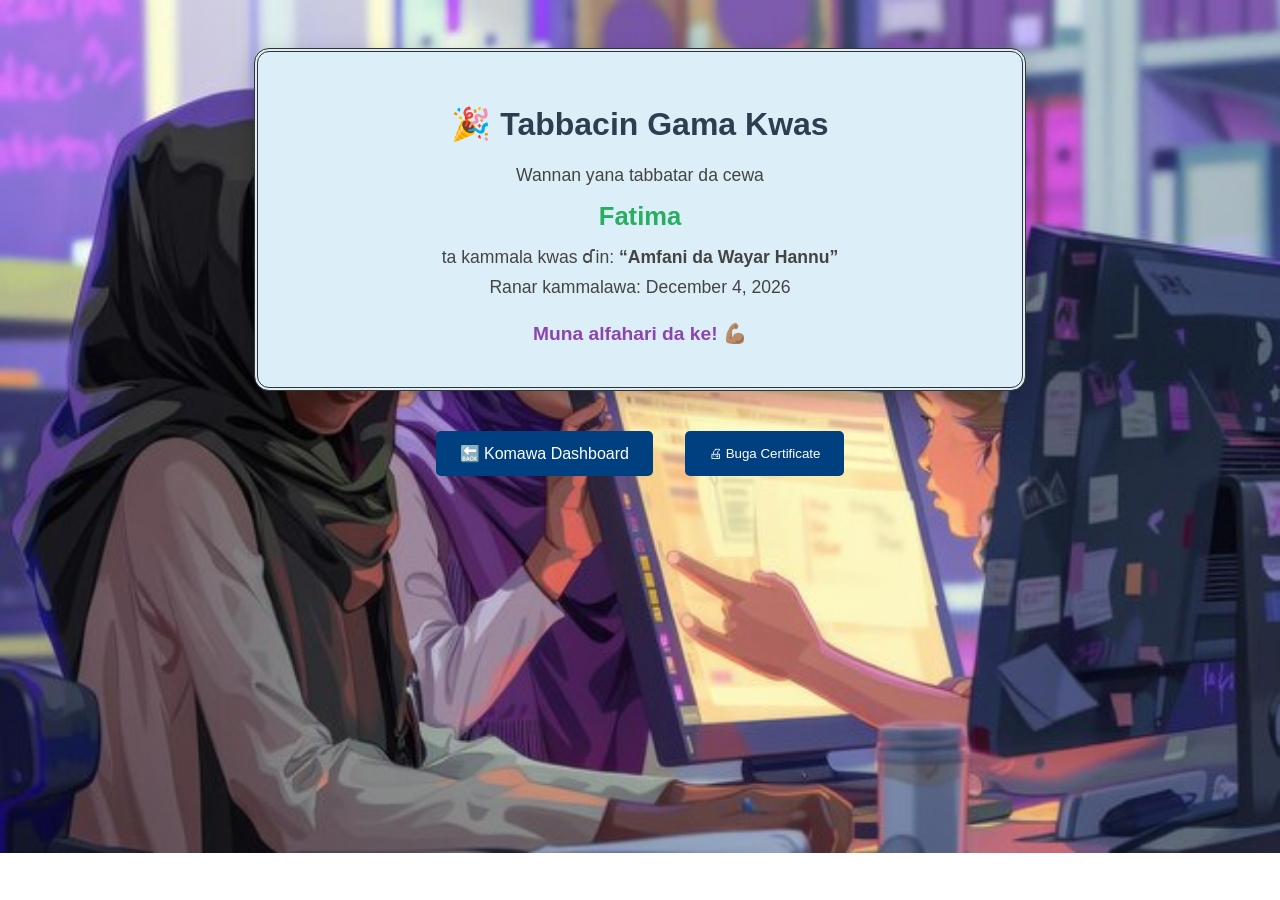
<file: certificate.html>
<!DOCTYPE html>
<html lang="en">
<head>
  <meta charset="UTF-8">
  <title>Certificate of Completion | Ilumiled</title>
  <link rel="stylesheet" href="./css/style.css">
</head>
<body>
  <main class="certificate-container">
    <div class="certificate">
      <h1>🎉 Tabbacin Gama Kwas</h1>
      <p>Wannan yana tabbatar da cewa</p>
      <h2 id="student-name">[Sunanka]</h2>
      <p>ta kammala kwas ɗin: <strong>“Amfani da Wayar Hannu”</strong></p>
      <p>Ranar kammalawa: <span id="completion-date"></span></p>
      <p class="thank-you">Muna alfahari da ke! 💪🏽</p>
    </div>

    <div class="actions">
      <a href="dash.html" class="btn">🔙 Komawa Dashboard</a>
      <button onclick="window.print()" class="btn">🖨 Buga Certificate</button>
    </div>
  </main>

  <script>
    const userName = localStorage.getItem('username') || "Fatima";
    const date = new Date().toLocaleDateString('ha-NG', {
      year: 'numeric',
      month: 'long',
      day: 'numeric'
    });

    document.getElementById('student-name').textContent = userName;
    document.getElementById('completion-date').textContent = date;
  </script>
</body>
</html>
</file>
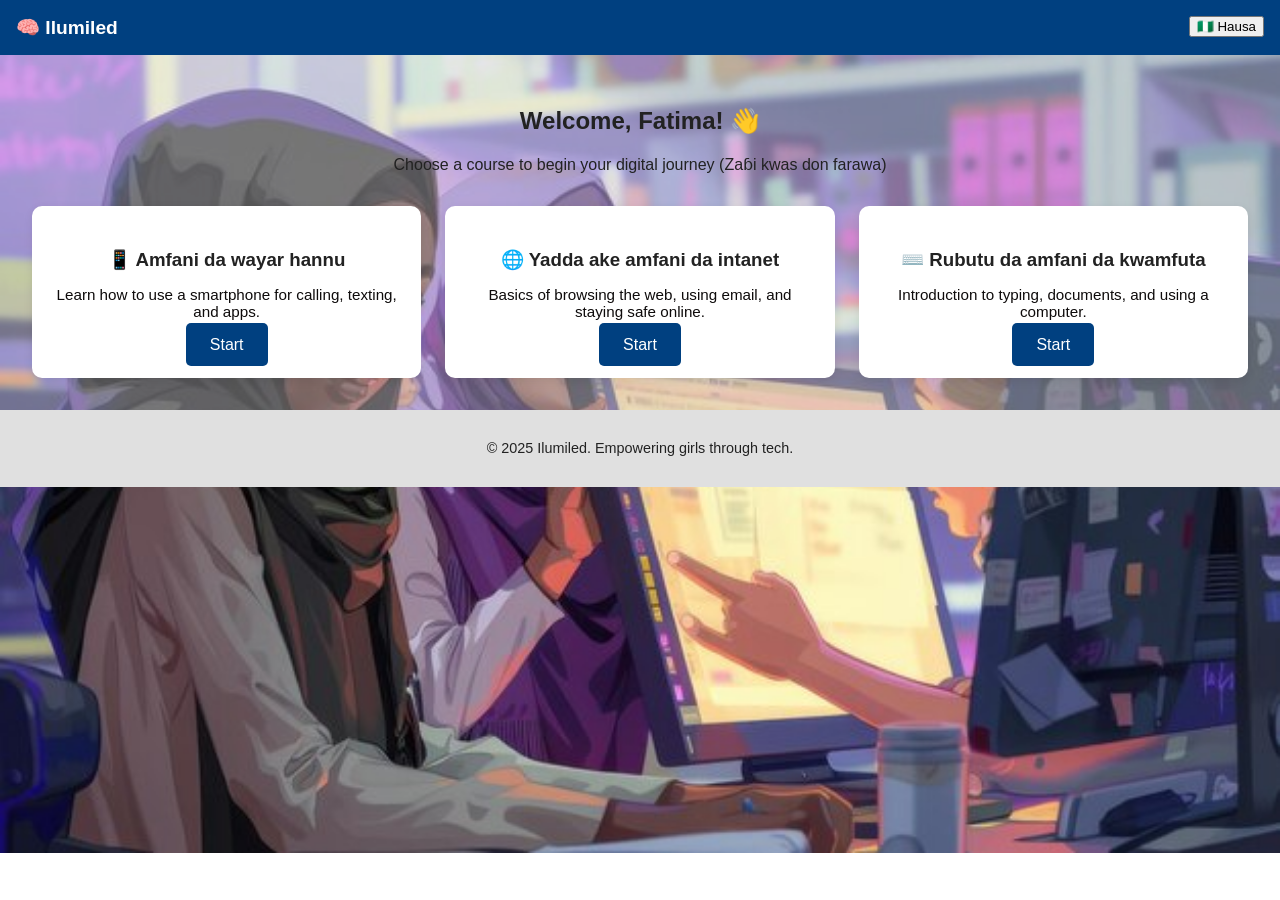
<file: dash.html>
<!DOCTYPE html>
<html lang="en">
<head>
  <meta charset="UTF-8">
  <title>Dashboard | Ilumiled</title>
  <link rel="stylesheet" href="./css/style.css">
</head>
<body>
  <div class="second-body">
    <header>
      <div class="logo">🧠 Ilumiled</div>
      <div class="language-toggle">
        <button id="lang-btn">🇳🇬 Hausa</button>
      </div>
    </header>
  
    <main class="dashboard">
      <h2>Welcome, Fatima! 👋</h2>
      <p>Choose a course to begin your digital journey (Zaɓi kwas don farawa)</p>
  
      <div class="courses">
        <div class="course-card">
          <h3>📱 Amfani da wayar hannu</h3>
          <p>Learn how to use a smartphone for calling, texting, and apps.</p>
          <a href="course.html" class="btn">Start</a>
        </div>
  
        <div class="course-card">
          <h3>🌐 Yadda ake amfani da intanet</h3>
          <p>Basics of browsing the web, using email, and staying safe online.</p>
          <a href="course.html" class="btn">Start</a>
        </div>
  
        <div class="course-card">
          <h3>⌨️ Rubutu da amfani da kwamfuta</h3>
          <p>Introduction to typing, documents, and using a computer.</p>
          <a href="course.html" class="btn">Start</a>
        </div>
      </div>
    </main>
  
    <footer>
      <p>&copy; 2025 Ilumiled. Empowering girls through tech.</p>
    </footer>
  </div>
</body>
</html>
</file>
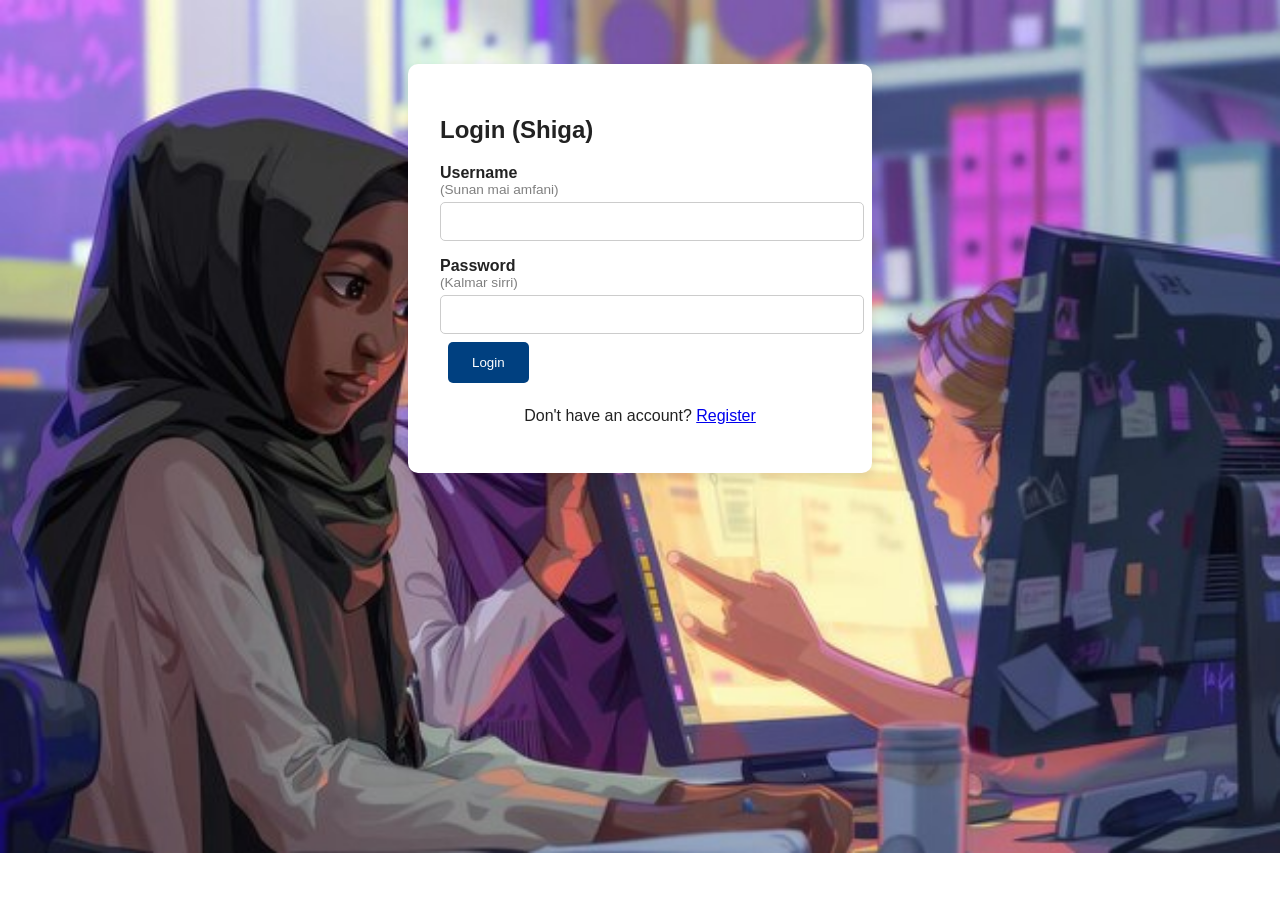
<file: login.html>
<!DOCTYPE html>
<html lang="en">
<head>
  <meta charset="UTF-8">
  <title>Login | Ilumiled</title>
  <link rel="stylesheet" href="./css/style.css">
</head>
<body>
  <div class="form-container">
    <h2>Login (Shiga)</h2>
    <form action="#">
      <label>Username <small>(Sunan mai amfani)</small></label>
      <input type="text" required>

      <label>Password <small>(Kalmar sirri)</small></label>
      <input type="password" required>

      <button type="submit" class="btn">Login</button>
      <p class="switch-link">Don't have an account? <a href="register.html">Register</a></p>
    </form>
  </div>
</body>
</html>
</file>
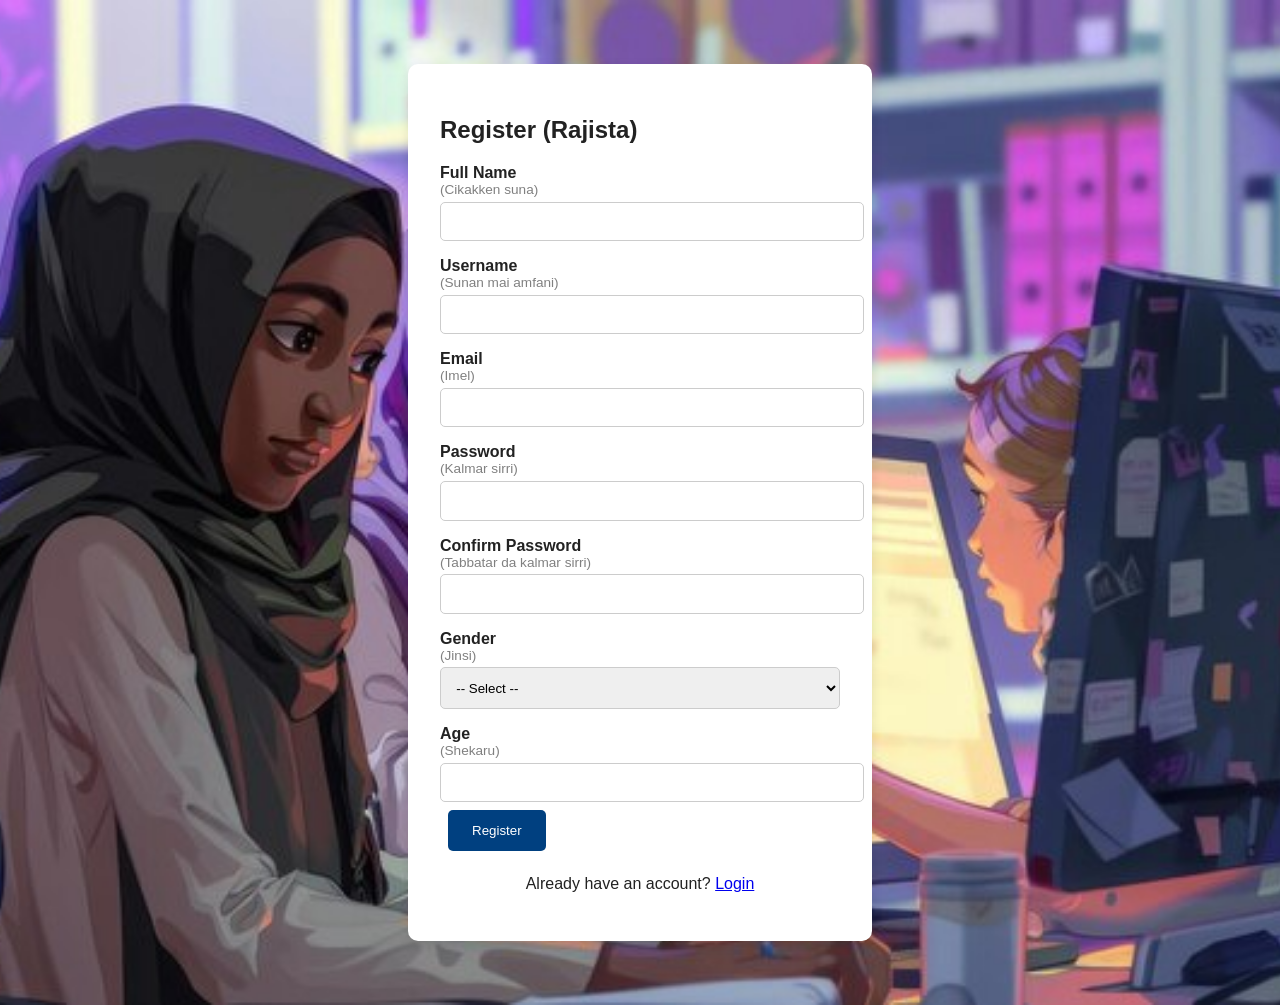
<file: register.html>
<!DOCTYPE html>
<html lang="en">
<head>
  <meta charset="UTF-8">
  <title>Register | Ilumiled</title>
  <link rel="stylesheet" href="./css/style.css">
</head>
<body>
  <div class="form-container">
    <h2>Register (Rajista)</h2>
    <form action="#">
      <label>Full Name <small>(Cikakken suna)</small></label>
      <input type="text" required>

      <label>Username <small>(Sunan mai amfani)</small></label>
      <input type="text" required>

      <label>Email <small>(Imel)</small></label>
      <input type="email" required>

      <label>Password <small>(Kalmar sirri)</small></label>
      <input type="password" required>

      <label>Confirm Password <small>(Tabbatar da kalmar sirri)</small></label>
      <input type="password" required>

      <label>Gender <small>(Jinsi)</small></label>
      <select>
        <option value="">-- Select --</option>
        <option>Female (Mace)</option>
        <option>Male (Namiji)</option>
      </select>

      <label>Age <small>(Shekaru)</small></label>
      <input type="number" min="10" max="100">

      <button type="submit" class="btn">Register</button>
      <p class="switch-link">Already have an account? <a href="login.html">Login</a></p>
    </form>
  </div>
</body>
</html>
</file>
<file: css/style.css>
body {
    margin: 0;
    font-family: sans-serif;
    background: url(../img/bg-1.jpg);
    background-size: cover;
    background-position: center;
    background-repeat: no-repeat;
    background-position-y:top;
    color: #222;
  }

  .second-body{
    background-color: rgb(204, 204, 204, .4);
  }
  
  header {
    display: flex;
    justify-content: space-between;
    padding: 1rem;
    background: #004080;
    color: white;
  }
  
  .logo {
    font-size: 1.2rem;
    font-weight: bold;
  }
  
  .hero {
    text-align: center;
    padding: 3rem 1rem;
  }
  
  .hero h1 {
    font-size: 2rem;
    margin-bottom: 0.5rem;
  }
  
  .cta-buttons {
    margin-top: 2rem;
  }
  
  .btn {
    padding: 0.8rem 1.5rem;
    background: #004080;
    color: white;
    border: none;
    text-decoration: none;
    margin: 0.5rem;
    border-radius: 5px;
  }
  
  .btn.outline {
    background: white;
    color: #004080;
    border: 2px solid #004080;
  }
  
  footer {
    text-align: center;
    padding: 1rem;
    font-size: 0.9rem;
    background: #e0e0e0;
  }


  .form-container {
    max-width: 400px;
    margin: 4rem auto;
    padding: 2rem;
    background: white;
    border-radius: 10px;
    box-shadow: 0 4px 12px rgba(0,0,0,0.1);
  }
  
  form label {
    display: block;
    margin: 1rem 0 0.3rem;
    font-weight: bold;
  }
  
  form small {
    font-weight: normal;
    color: gray;
    display: block;
    font-size: 0.85rem;
  }
  
  form input, form select {
    width: 100%;
    padding: 0.7rem;
    border: 1px solid #ccc;
    border-radius: 5px;
  }
  
  .switch-link {
    margin-top: 1rem;
    text-align: center;
  }

  .dashboard {
    padding: 2rem;
    text-align: center;
  }
  
  .courses {
    display: grid;
    grid-template-columns: repeat(auto-fit, minmax(250px, 1fr));
    gap: 1.5rem;
    margin-top: 2rem;
  }
  
  .course-card {
    background: white;
    border-radius: 10px;
    padding: 1.5rem;
    box-shadow: 0 3px 10px rgba(0, 0, 0, 0.08);
    transition: transform 0.2s ease;
  }
  
  .course-card:hover {
    transform: translateY(-4px);
  }
  
  .course-card h3 {
    margin-bottom: 0.5rem;
  }
  
  .course-card p {
    font-size: 0.95rem;
    color: #0e0b0b;
    margin-bottom: 1rem;
  }

  .course {
    padding: 2rem;
    max-width: 700px;
    margin: auto;
    background-color: rgb(204, 204, 204, .7);
  }
  
  .video-box {
    margin-bottom: 1.5rem;
    border-radius: 10px;
    overflow: hidden;
    box-shadow: 0 4px 12px rgba(0,0,0,0.1);
  }
  
  .lesson h3 {
    margin-top: 1.2rem;
    color: #050505;
  }
  
  .lesson p {
    font-size: 1rem;
    line-height: 1.6;
    color: #0c0909;
  }
  
  .actions {
    margin-top: 2rem;
    text-align: center;
  }
  
  .complete-btn {
    background: #2ecc71;
    color: white;
    padding: 0.8rem 1.5rem;
    font-size: 1rem;
    border: none;
    border-radius: 8px;
    cursor: pointer;
  }
  
  .complete-btn:hover {
    background: #27ae60;
  }


  .certificate-container {
    display: flex;
    flex-direction: column;
    align-items: center;
    padding: 3rem 1rem;
  }
  
  .certificate {
    background: #dceff8;
    border: 4px double #333;
    padding: 2rem;
    max-width: 700px;
    width: 100%;
    text-align: center;
    border-radius: 15px;
    box-shadow: 0 8px 24px rgba(0,0,0,0.2);
  }
  
  .certificate h1 {
    font-size: 2rem;
    color: #2c3e50;
  }
  
  .certificate h2 {
    margin: 1rem 0;
    color: #27ae60;
    font-size: 1.6rem;
  }
  
  .certificate p {
    font-size: 1.1rem;
    color: #444;
    margin: 0.6rem 0;
  }
  
  .certificate .thank-you {
    margin-top: 1.5rem;
    font-weight: bold;
    font-size: 1.2rem;
    color: #8e44ad;
  }
  
  .actions {
    margin-top: 2rem;
    display: flex;
    gap: 1rem;
    flex-wrap: wrap;
    justify-content: center;
  }
</file>
